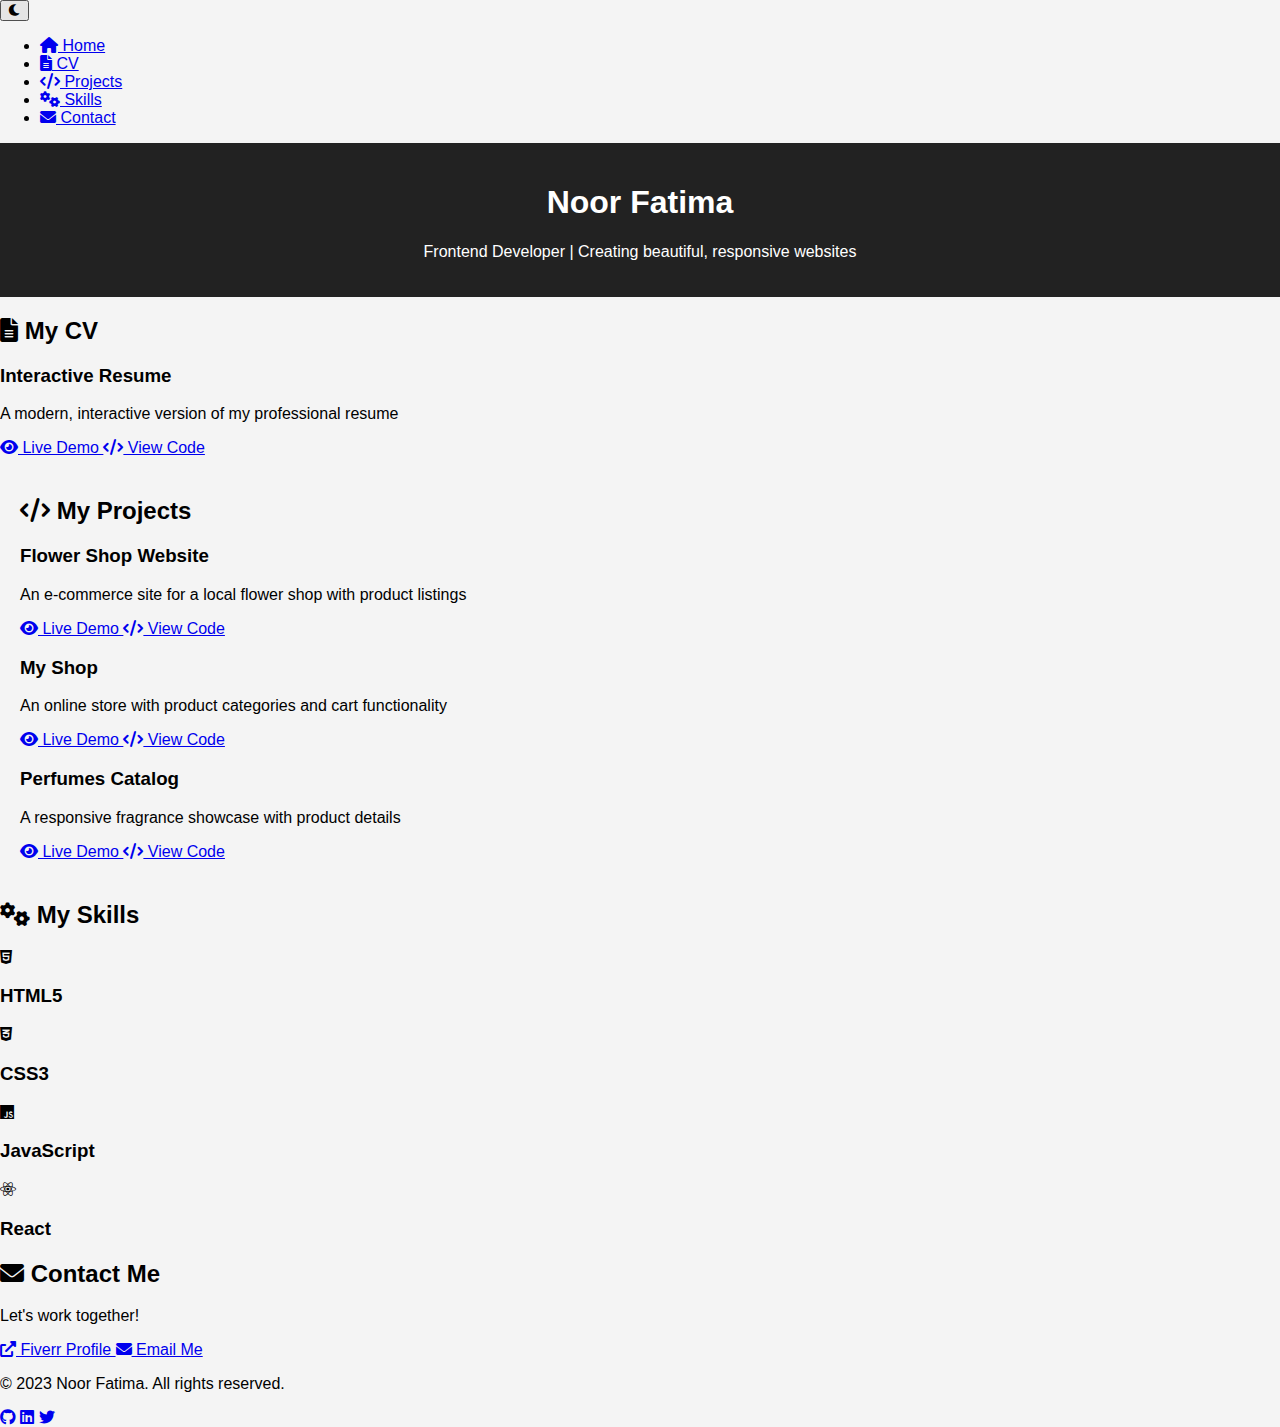
<file: index.html>
<!DOCTYPE html>
<html lang="en">
<head>
    <meta charset="UTF-8">
    <meta name="viewport" content="width=device-width, initial-scale=1.0">
    <title>Noor Fatima | Frontend Developer</title>
    <meta name="description" content="Portfolio of Noor Fatima, Frontend Developer">
    <link rel="stylesheet" href="main.css">
    <link rel="stylesheet" href="https://cdnjs.cloudflare.com/ajax/libs/font-awesome/6.0.0/css/all.min.css">
</head>
<body>
    <!-- Dark Mode Toggle -->
    <button id="darkModeToggle" aria-label="Toggle dark mode">
        <i class="fas fa-moon"></i>
    </button>

    <!-- Navigation Menu -->
    <nav>
        <ul>
            <li><a href="#home"><i class="fas fa-home"></i> Home</a></li>
            <li><a href="#cv"><i class="fas fa-file-alt"></i> CV</a></li>
            <li><a href="#projects"><i class="fas fa-code"></i> Projects</a></li>
            <li><a href="#skills"><i class="fas fa-cogs"></i> Skills</a></li>
            <li><a href="#contact"><i class="fas fa-envelope"></i> Contact</a></li>
        </ul>
    </nav>

    <header id="home">
        <h1>Noor Fatima</h1>
        <p>Frontend Developer | Creating beautiful, responsive websites</p>
    </header>

    <main>
        <!-- CV Section -->
        <section id="cv">
            <h2><i class="fas fa-file-alt"></i> My CV</h2>
            <div class="card">
                <h3>Interactive Resume</h3>
                <p>A modern, interactive version of my professional resume</p>
                <div class="links">
                    <a href="proojects/noor-aulakh-project/noor-aulakh.html" class="btn-primary">
                        <i class="fas fa-eye"></i> Live Demo
                    </a>
                    <a href="https://github.com/saweraaulakh/nooraulakh-portfolio/main/proojects/noor-aulakh-project" target="_blank" class="btn-secondary">
                        <i class="fas fa-code"></i> View Code
                    </a>
                </div>
            </div>
        </section>

        <!-- Projects Section -->
        <section id="projects">
            <h2><i class="fas fa-code"></i> My Projects</h2>
            
            <!-- Flower Shop Project -->
            <div class="card">
                <h3>Flower Shop Website</h3>
                <p>An e-commerce site for a local flower shop with product listings</p>
                <div class="links">
                    <a href="proojects/flower-shop/index.html" class="btn-primary">
                        <i class="fas fa-eye"></i> Live Demo
                    </a>
                    <a href="https://github.com/saweraaulakh/nooraulakh-portfolio/proojects/flower-shop" target="_blank" class="btn-secondary">
                        <i class="fas fa-code"></i> View Code
                    </a>
                </div>
            </div>
            
            <!-- My Shop Project -->
            <div class="card">
                <h3>My Shop</h3>
                <p>An online store with product categories and cart functionality</p>
                <div class="links">
                    <a href="proojects/my-shop/index.html" class="btn-primary">
                        <i class="fas fa-eye"></i> Live Demo
                    </a>
                    <a href="https://github.com/saweraaulakh/nooraulakh-portfolio/proojects/my-shop" target="_blank" class="btn-secondary">
                        <i class="fas fa-code"></i> View Code
                    </a>
                </div>
            </div>
            
            <!-- Perfumes Project -->
            <div class="card">
                <h3>Perfumes Catalog</h3>
                <p>A responsive fragrance showcase with product details</p>
                <div class="links">
                    <a href="proojects/perfumes/fragrance.html" class="btn-primary">
                        <i class="fas fa-eye"></i> Live Demo
                    </a>
                    <a href="https://github.com/saweraaulakh/nooraulakh-portfolio/proojects/perfumes" target="_blank" class="btn-secondary">
                        <i class="fas fa-code"></i> View Code
                    </a>
                </div>
            </div>
        </section>

        <!-- Skills Section -->
        <section id="skills">
            <h2><i class="fas fa-cogs"></i> My Skills</h2>
            <div class="skills-grid">
                <div class="skill">
                    <i class="fab fa-html5"></i>
                    <h3>HTML5</h3>
                    <div class="skill-bar">
                        <div class="skill-level" style="width: 95%"></div>
                    </div>
                </div>
                <div class="skill">
                    <i class="fab fa-css3-alt"></i>
                    <h3>CSS3</h3>
                    <div class="skill-bar">
                        <div class="skill-level" style="width: 90%"></div>
                    </div>
                </div>
                <div class="skill">
                    <i class="fab fa-js"></i>
                    <h3>JavaScript</h3>
                    <div class="skill-bar">
                        <div class="skill-level" style="width: 80%"></div>
                    </div>
                </div>
                <div class="skill">
                    <i class="fab fa-react"></i>
                    <h3>React</h3>
                    <div class="skill-bar">
                        <div class="skill-level" style="width: 75%"></div>
                    </div>
                </div>
            </div>
        </section>

        <!-- Contact Section -->
        <section id="contact">
            <h2><i class="fas fa-envelope"></i> Contact Me</h2>
            <div class="card">
                <p>Let's work together!</p>
                <div class="contact-links">
                    <a href="https://www.fiverr.com/s/42omeLB" target="_blank" class="btn-primary">
                        <i class="fas fa-external-link-alt"></i> Fiverr Profile
                    </a>
                    <a href="mailto:saweraaulakh@gmail.com" class="btn-secondary">
                        <i class="fas fa-envelope"></i> Email Me
                    </a>
                </div>
            </div>
        </section>
    </main>

    <footer>
        <p>&copy; 2023 Noor Fatima. All rights reserved.</p>
        <div class="social-links">
            <a href="https://github.com/saweraaulakh/noorfatima-portfolio" target="_blank"><i class="fab fa-github"></i></a>
            <a href="https://www.linkedin.com/in/noor-fatima-7650a52a0?utm_source=share&utm_campaign=share_via&utm_content=profile&utm_medium=ios_app" target="_blank"><i class="fab fa-linkedin"></i></a>
            <a href="https://x.com/fat22855599?t=Ir41ZxqrXtH9WHf6BlqZMg&s=08" target="_blank"><i class="fab fa-twitter"></i></a>
        </div>
    </footer>

    <script src="script.js"></script>
</body>
</html>
</file>
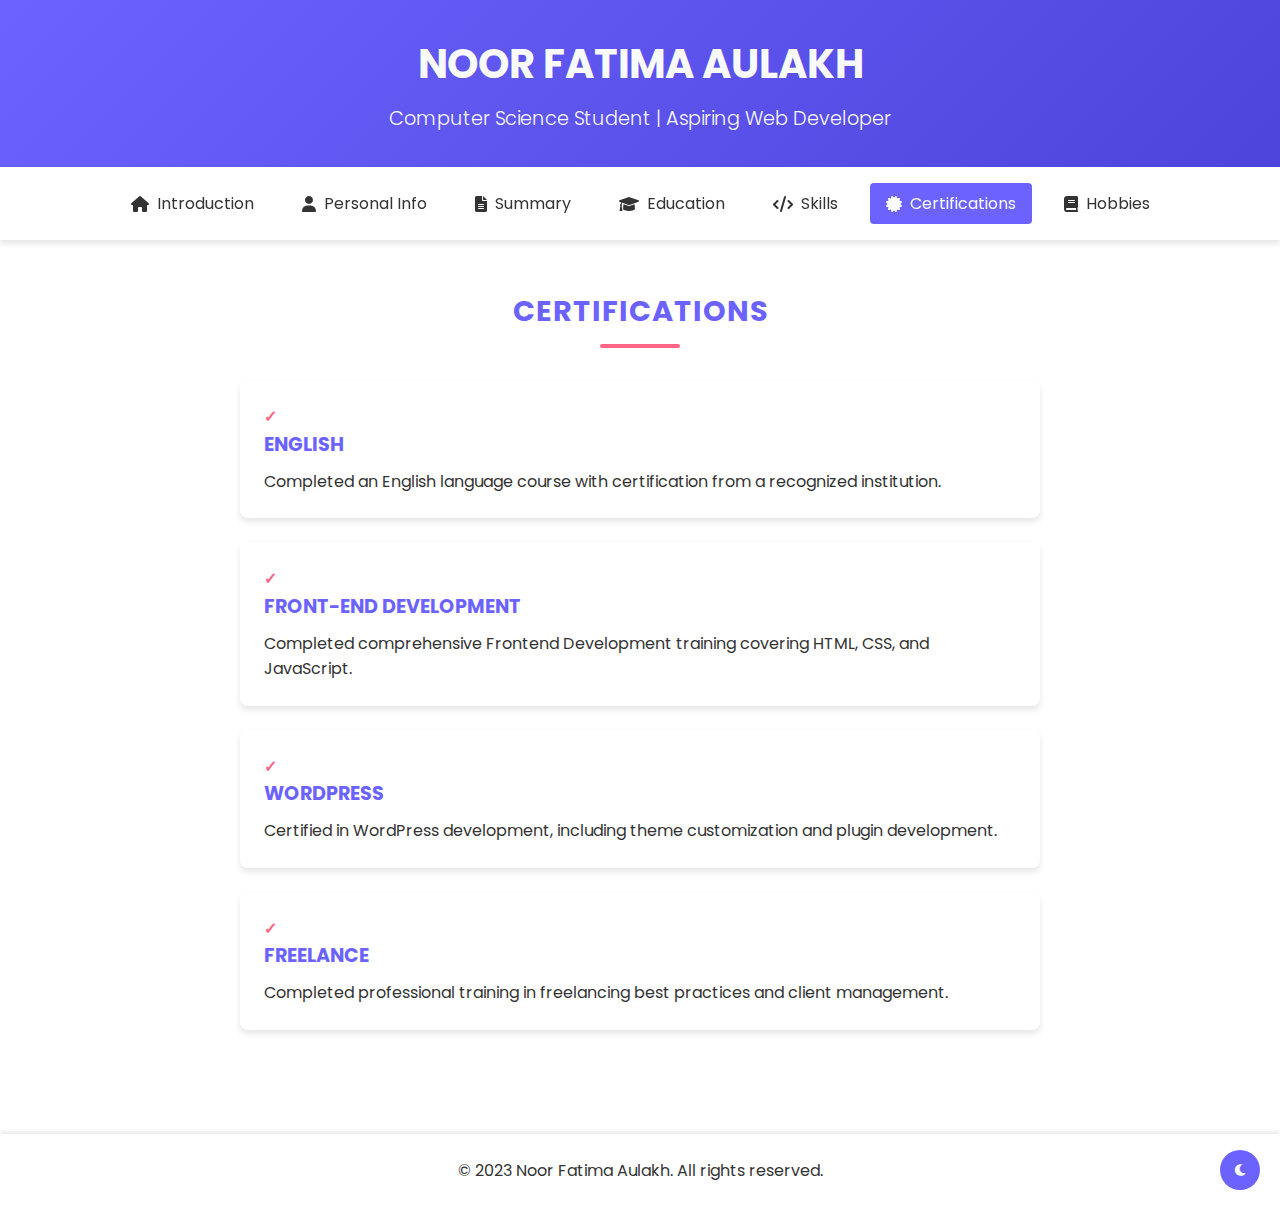
<file: proojects/noor-aulakh-project/cer.html>
<!DOCTYPE html>
<html lang="en">
<head>
    <meta charset="UTF-8">
    <meta name="viewport" content="width=device-width, initial-scale=1.0">
    <title>Certifications - Noor Fatima Aulakh</title>
    <link rel="stylesheet" href="styles.css">
    <link href="https://fonts.googleapis.com/css2?family=Poppins:wght@300;400;600;700&display=swap" rel="stylesheet">
    <link rel="stylesheet" href="https://cdnjs.cloudflare.com/ajax/libs/font-awesome/6.0.0-beta3/css/all.min.css">
</head>
<body>
    <header>
        <div class="container">
            <h1>NOOR FATIMA AULAKH</h1>
            <p class="tagline">Computer Science Student | Aspiring Web Developer</p>
        </div>
    </header>

    <nav id="main-nav">
        <div class="container">
            <ul>
                <li><a href="intro.html"><i class="fas fa-home"></i> Introduction</a></li>
                <li><a href="P.I.html"><i class="fas fa-user"></i> Personal Info</a></li>
                <li><a href="P S.html"><i class="fas fa-file-alt"></i> Summary</a></li>
                <li><a href="edu.html"><i class="fas fa-graduation-cap"></i> Education</a></li>
                <li><a href="SKILLS.html"><i class="fas fa-code"></i> Skills</a></li>
                <li><a href="cer.html" class="active"><i class="fas fa-certificate"></i> Certifications</a></li>
                <li><a href="hobby.html"><i class="fas fa-book"></i> Hobbies</a></li>
            </ul>
            <div class="mobile-menu-btn">
                <i class="fas fa-bars"></i>
            </div>
        </div>
    </nav>

    <main class="container certifications-page">
        <h6>CERTIFICATIONS</h6>
        
        <div class="certification-item">
            <strong>ENGLISH</strong>
            <p>Completed an English language course with certification from a recognized institution.</p>
        </div>
        
        <div class="certification-item">
            <strong>FRONT-END DEVELOPMENT</strong>
            <p>Completed comprehensive Frontend Development training covering HTML, CSS, and JavaScript.</p>
        </div>
        
        <div class="certification-item">
            <strong>WORDPRESS</strong>
            <p>Certified in WordPress development, including theme customization and plugin development.</p>
        </div>
        
        <div class="certification-item">
            <strong>FREELANCE</strong>
            <p>Completed professional training in freelancing best practices and client management.</p>
        </div>
    </main>

    <footer>
        <div class="container">
            <p>&copy; 2023 Noor Fatima Aulakh. All rights reserved.</p>
        
            <button id="theme-toggle" title="Toggle dark mode">
                <i class="fas fa-moon"></i>
            </button>
        </div>
    </footer>

    <script src="script.js"></script>
</body>
</html>
</file>
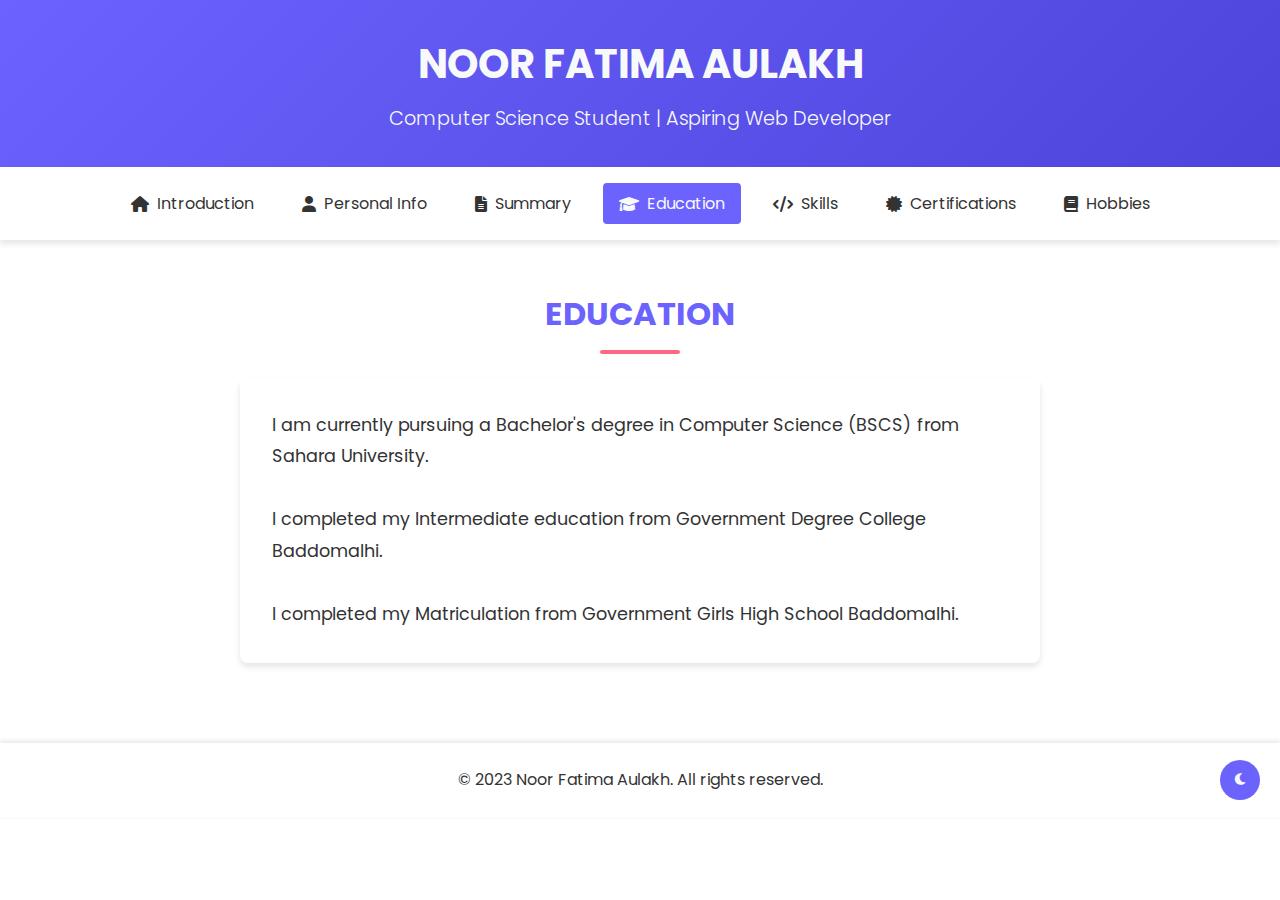
<file: proojects/noor-aulakh-project/edu.html>
<!DOCTYPE html>
<html lang="en">
<head>
    <meta charset="UTF-8">
    <meta name="viewport" content="width=device-width, initial-scale=1.0">
    <title>Education - Noor Fatima Aulakh</title>
    <link rel="stylesheet" href="styles.css">
    <link href="https://fonts.googleapis.com/css2?family=Poppins:wght@300;400;600;700&display=swap" rel="stylesheet">
    <link rel="stylesheet" href="https://cdnjs.cloudflare.com/ajax/libs/font-awesome/6.0.0-beta3/css/all.min.css">
</head>
<body>
    <header>
        <div class="container">
            <h1>NOOR FATIMA AULAKH</h1>
            <p class="tagline">Computer Science Student | Aspiring Web Developer</p>
        </div>
    </header>

    <nav id="main-nav">
        <div class="container">
            <ul>
                <li><a href="intro.html"><i class="fas fa-home"></i> Introduction</a></li>
                <li><a href="P.I.html"><i class="fas fa-user"></i> Personal Info</a></li>
                <li><a href="P S.html"><i class="fas fa-file-alt"></i> Summary</a></li>
                <li><a href="edu.html" class="active"><i class="fas fa-graduation-cap"></i> Education</a></li>
                <li><a href="SKILLS.html"><i class="fas fa-code"></i> Skills</a></li>
                <li><a href="cer.html"><i class="fas fa-certificate"></i> Certifications</a></li>
                <li><a href="hobby.html"><i class="fas fa-book"></i> Hobbies</a></li>
            </ul>
            <div class="mobile-menu-btn">
                <i class="fas fa-bars"></i>
            </div>
        </div>
    </nav>

    <main class="container education-page">
        <h3>EDUCATION</h3>
        <p>
            I am currently pursuing a Bachelor's degree in Computer Science (BSCS) from Sahara University.<br><br>
            I completed my Intermediate education from Government Degree College Baddomalhi.<br><br>
            I completed my Matriculation from Government Girls High School Baddomalhi.
        </p>
    </main>

    <footer>
        <div class="container">
            <p>&copy; 2023 Noor Fatima Aulakh. All rights reserved.</p>

            <button id="theme-toggle" title="Toggle dark mode">
                <i class="fas fa-moon"></i>
            </button>
        </div>
    </footer>

    <script src="script.js"></script>
</body>
</html>
</file>
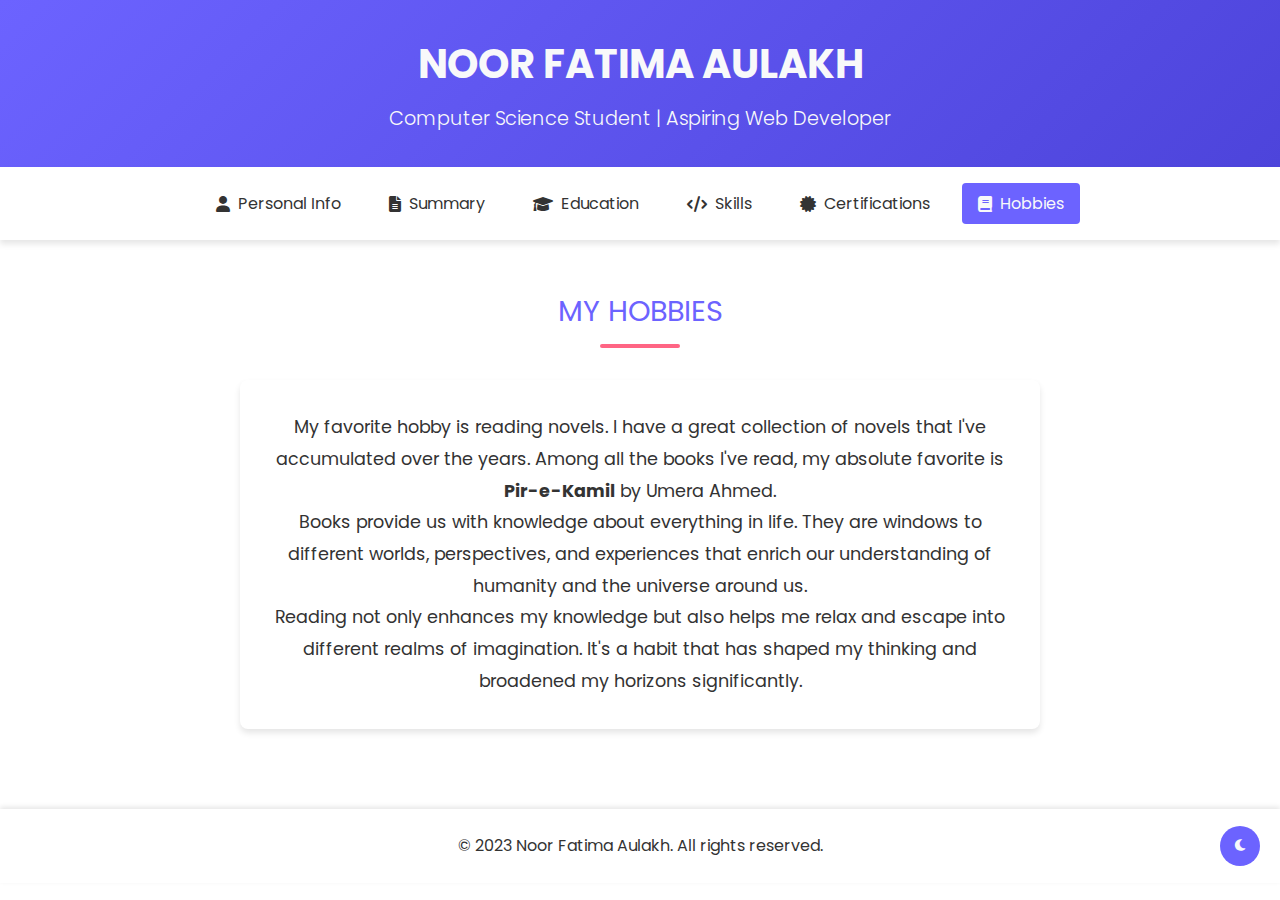
<file: proojects/noor-aulakh-project/hobby.html>
<!DOCTYPE html>
<html lang="en">
<head>
    <meta charset="UTF-8">
    <meta name="viewport" content="width=device-width, initial-scale=1.0">
    <title>Hobbies - Noor Fatima Aulakh</title>
    <link rel="stylesheet" href="styles.css">
    <link href="https://fonts.googleapis.com/css2?family=Poppins:wght@300;400;600;700&display=swap" rel="stylesheet">
    <link rel="stylesheet" href="https://cdnjs.cloudflare.com/ajax/libs/font-awesome/6.0.0-beta3/css/all.min.css">
</head>
<body>
    <header>
        <div class="container">
            <h1>NOOR FATIMA AULAKH</h1>
            <p class="tagline">Computer Science Student | Aspiring Web Developer</p>
        </div>
    </header>

    <nav id="main-nav">
        <div class="container">
            <ul>
                <li><a href="P.I.html"><i class="fas fa-user"></i> Personal Info</a></li>
                <li><a href="P S.html"><i class="fas fa-file-alt"></i> Summary</a></li>
                <li><a href="edu.html"><i class="fas fa-graduation-cap"></i> Education</a></li>
                <li><a href="SKILLS.html"><i class="fas fa-code"></i> Skills</a></li>
                <li><a href="cer.html"><i class="fas fa-certificate"></i> Certifications</a></li>
                <li><a href="hobby.html" class="active"><i class="fas fa-book"></i> Hobbies</a></li>
            </ul>
            <div class="mobile-menu-btn">
                <i class="fas fa-bars"></i>
            </div>
        </div>
    </nav>

    <main class="container hobby-page">
        <h7>MY HOBBIES</h7>
        
        <div class="hobby-content">
            <p>
                My favorite hobby is reading novels. I have a great collection of novels that I've accumulated over the years.
                Among all the books I've read, my absolute favorite is <strong>Pir-e-Kamil</strong> by Umera Ahmed.
            </p>
            <p>
                Books provide us with knowledge about everything in life. They are windows to different worlds, perspectives, 
                and experiences that enrich our understanding of humanity and the universe around us.
            </p>
            <p>
                Reading not only enhances my knowledge but also helps me relax and escape into different realms of imagination.
                It's a habit that has shaped my thinking and broadened my horizons significantly.
            </p>
        </div>
    </main>

    <footer>
        <div class="container">
            <p>&copy; 2023 Noor Fatima Aulakh. All rights reserved.</p>
            <button id="theme-toggle" title="Toggle dark mode">
                <i class="fas fa-moon"></i>
            </button>
        </div>
    </footer>

    <script src="script.js"></script>
</body>
</html>
</file>
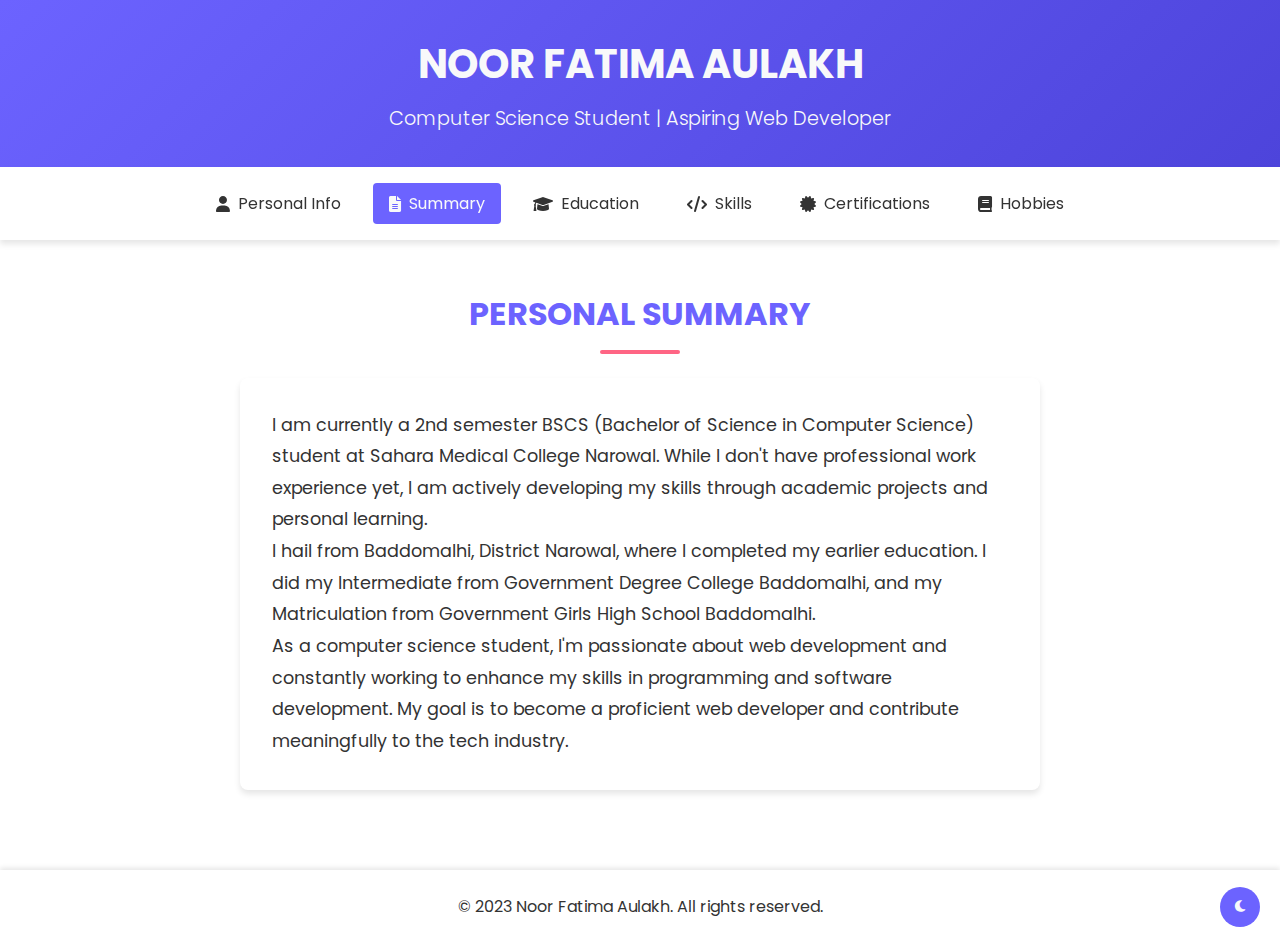
<file: proojects/noor-aulakh-project/P.S.html>
<!DOCTYPE html>
<html lang="en">
<head>
    <meta charset="UTF-8">
    <meta name="viewport" content="width=device-width, initial-scale=1.0">
    <title>Personal Summary - Noor Fatima Aulakh</title>
    <link rel="stylesheet" href="styles.css">
    <link href="https://fonts.googleapis.com/css2?family=Poppins:wght@300;400;600;700&display=swap" rel="stylesheet">
    <link rel="stylesheet" href="https://cdnjs.cloudflare.com/ajax/libs/font-awesome/6.0.0-beta3/css/all.min.css">
</head>
<body>
    <header>
        <div class="container">
            <h1>NOOR FATIMA AULAKH</h1>
            <p class="tagline">Computer Science Student | Aspiring Web Developer</p>
        </div>
    </header>

    <nav id="main-nav">
        <div class="container">
            <ul>
                <li><a href="P.I.html"><i class="fas fa-user"></i> Personal Info</a></li>
                <li><a href="P S.html" class="active"><i class="fas fa-file-alt"></i> Summary</a></li>
                <li><a href="edu.html"><i class="fas fa-graduation-cap"></i> Education</a></li>
                <li><a href="SKILLS.html"><i class="fas fa-code"></i> Skills</a></li>
                <li><a href="cer.html"><i class="fas fa-certificate"></i> Certifications</a></li>
                <li><a href="hobby.html"><i class="fas fa-book"></i> Hobbies</a></li>
            </ul>
            <div class="mobile-menu-btn">
                <i class="fas fa-bars"></i>
            </div>
        </div>
    </nav>

    <main class="container summary-page">
        <h3>PERSONAL SUMMARY</h3>
        
        <div class="summary-content">
            <p>
                I am currently a 2nd semester BSCS (Bachelor of Science in Computer Science) student at Sahara Medical College Narowal.
                While I don't have professional work experience yet, I am actively developing my skills through academic projects and personal learning.
            </p>
            <p>
                I hail from Baddomalhi, District Narowal, where I completed my earlier education. I did my Intermediate from Government Degree College Baddomalhi,
                and my Matriculation from Government Girls High School Baddomalhi.
            </p>
            <p>
                As a computer science student, I'm passionate about web development and constantly working to enhance my skills in programming and software development.
                My goal is to become a proficient web developer and contribute meaningfully to the tech industry.
            </p>
        </div>
    </main>

    <footer>
        <div class="container">
            <p>&copy; 2023 Noor Fatima Aulakh. All rights reserved.</p>
            <button id="theme-toggle" title="Toggle dark mode">
                <i class="fas fa-moon"></i>
            </button>
        </div>
    </footer>

    <script src="script.js"></script>
</body>
</html>
</file>
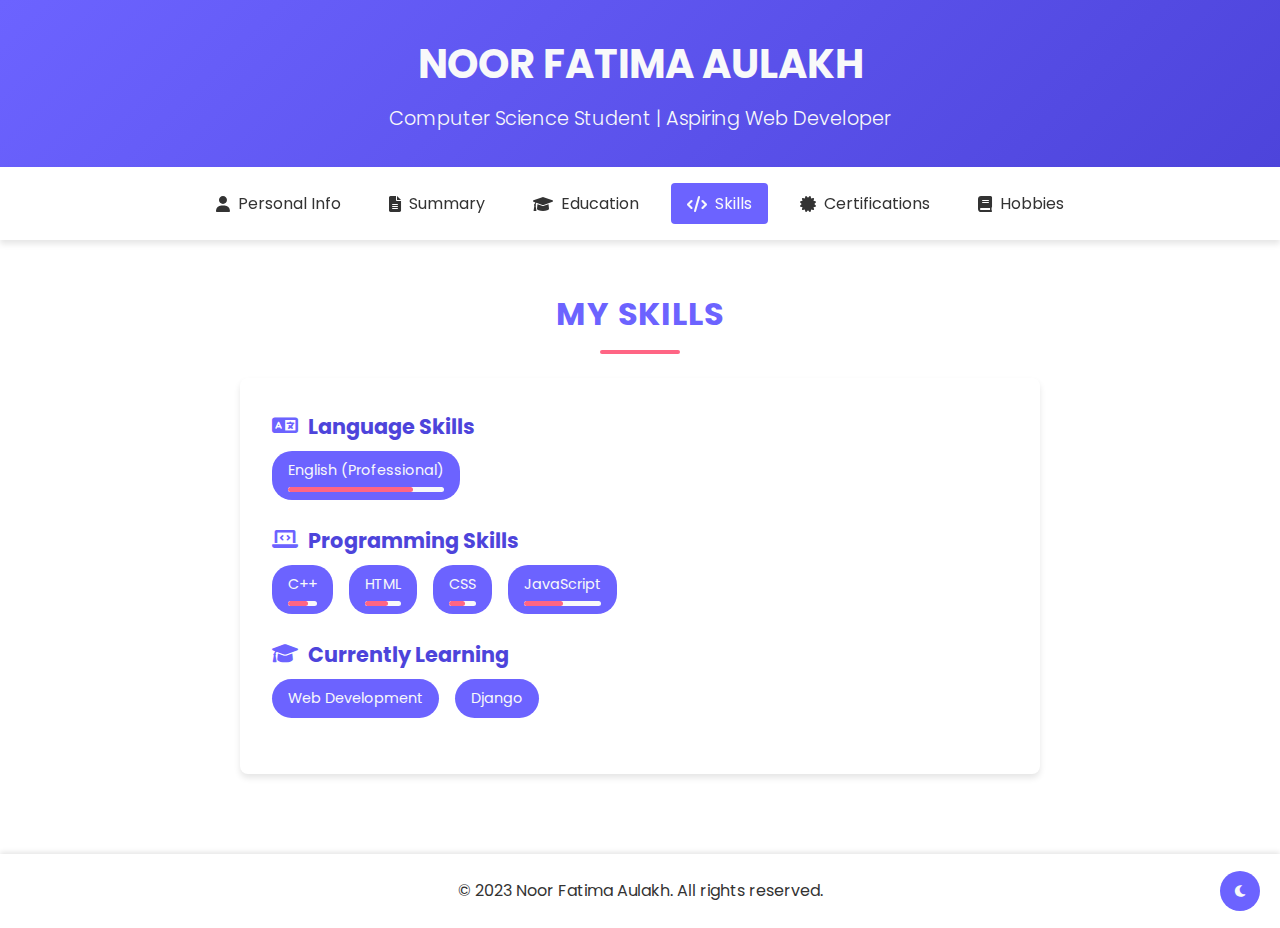
<file: proojects/noor-aulakh-project/SKILLS.html>
<!DOCTYPE html>
<html lang="en">
<head>
    <meta charset="UTF-8">
    <meta name="viewport" content="width=device-width, initial-scale=1.0">
    <title>Skills - Noor Fatima Aulakh</title>
    <link rel="stylesheet" href="styles.css">
    <link href="https://fonts.googleapis.com/css2?family=Poppins:wght@300;400;600;700&display=swap" rel="stylesheet">
    <link rel="stylesheet" href="https://cdnjs.cloudflare.com/ajax/libs/font-awesome/6.0.0-beta3/css/all.min.css">
</head>
<body>
    <header>
        <div class="container">
            <h1>NOOR FATIMA AULAKH</h1>
            <p class="tagline">Computer Science Student | Aspiring Web Developer</p>
        </div>
    </header>

    <nav id="main-nav">
        <div class="container">
            <ul>
                <li><a href="P.I.html"><i class="fas fa-user"></i> Personal Info</a></li>
                <li><a href="P S.html"><i class="fas fa-file-alt"></i> Summary</a></li>
                <li><a href="edu.html"><i class="fas fa-graduation-cap"></i> Education</a></li>
                <li><a href="SKILLS.html" class="active"><i class="fas fa-code"></i> Skills</a></li>
                <li><a href="cer.html"><i class="fas fa-certificate"></i> Certifications</a></li>
                <li><a href="hobby.html"><i class="fas fa-book"></i> Hobbies</a></li>
            </ul>
            <div class="mobile-menu-btn">
                <i class="fas fa-bars"></i>
            </div>
        </div>
    </nav>

    <main class="container skills-page">
        <h5>MY SKILLS</h5>
        
        <div class="skills-container">
            <div class="skill-category">
                <h6><i class="fas fa-language"></i> Language Skills</h6>
                <div class="skill-items">
                    <div class="skill-item">
                        English (Professional)
                        <div class="skill-level">
                            <div class="skill-level-bar" style="width: 80%"></div>
                        </div>
                    </div>
                </div>
            </div>
            
            <div class="skill-category">
                <h6><i class="fas fa-laptop-code"></i> Programming Skills</h6>
                <div class="skill-items">
                    <div class="skill-item">
                        C++
                        <div class="skill-level">
                            <div class="skill-level-bar" style="width: 70%"></div>
                        </div>
                    </div>
                    <div class="skill-item">
                        HTML
                        <div class="skill-level">
                            <div class="skill-level-bar" style="width: 65%"></div>
                        </div>
                    </div>
                    <div class="skill-item">
                        CSS
                        <div class="skill-level">
                            <div class="skill-level-bar" style="width: 60%"></div>
                        </div>
                    </div>
                    <div class="skill-item">
                        JavaScript
                        <div class="skill-level">
                            <div class="skill-level-bar" style="width: 50%"></div>
                        </div>
                    </div>
                </div>
            </div>
            
            <div class="skill-category">
                <h6><i class="fas fa-graduation-cap"></i> Currently Learning</h6>
                <div class="skill-items">
                    <div class="skill-item">
                        Web Development
                    </div>
                    <div class="skill-item">
                        Django
                    </div>
                </div>
            </div>
        </div>
    </main>

    <footer>
        <div class="container">
            <p>&copy; 2023 Noor Fatima Aulakh. All rights reserved.</p>
            <button id="theme-toggle" title="Toggle dark mode">
                <i class="fas fa-moon"></i>
            </button>
        </div>
    </footer>

    <script src="script.js"></script>
</body>
</html>
</file>
<file: main.css>
body {
    font-family: Arial;
    margin: 0;
    background: #f4f4f4;
}

header {
    background: #222;
    color: white;
    padding: 20px;
    text-align: center;
}

#projects {
    padding: 20px;
}

.project {
    background: white;
    margin: 10px 0;
    padding: 15px;
    border-radius: 10px;
    box-shadow: 0 2px 4px gray;
}
.project a {
    color: #007BFF;
    margin-right: 10px;
    text-decoration: none;
}
</file>
<file: proojects/noor-aulakh-project/styles.css>
:root {
    --primary-color: #6c63ff;
    --secondary-color: #4d44db;
    --accent-color: #ff6584;
    --light-color: #f8f9fa;
    --dark-color: #343a40;
    --text-color: #333;
    --text-light: #f8f9fa;
    --bg-color: #ffffff;
    --card-bg: #ffffff;
    --shadow: 0 4px 6px rgba(0, 0, 0, 0.1);
}

[data-theme="dark"] {
    --primary-color: #7c73ff;
    --secondary-color: #5d54eb;
    --accent-color: #ff7584;
    --light-color: #343a40;
    --dark-color: #f8f9fa;
    --text-color: #f8f9fa;
    --text-light: #333;
    --bg-color: #222;
    --card-bg: #333;
    --shadow: 0 4px 6px rgba(0, 0, 0, 0.3);
}

* {
    margin: 0;
    padding: 0;
    box-sizing: border-box;
}

body {
    font-family: 'Poppins', sans-serif;
    line-height: 1.6;
    color: var(--text-color);
    background-color: var(--bg-color);
    transition: all 0.3s ease;
}

.container {
    width: 90%;
    max-width: 1200px;
    margin: 0 auto;
    padding: 0 20px;
}

header {
    background: linear-gradient(135deg, var(--primary-color), var(--secondary-color));
    color: var(--text-light);
    padding: 2rem 0;
    text-align: center;
    box-shadow: var(--shadow);
}

header h1 {
    font-size: 2.5rem;
    margin-bottom: 0.5rem;
}

.tagline {
    font-size: 1.2rem;
    font-weight: 300;
}

nav {
    background-color: var(--card-bg);
    box-shadow: var(--shadow);
    position: sticky;
    top: 0;
    z-index: 100;
}

nav ul {
    display: flex;
    justify-content: center;
    list-style: none;
    padding: 1rem 0;
}

nav ul li a {
    color: var(--text-color);
    text-decoration: none;
    padding: 0.5rem 1rem;
    margin: 0 0.5rem;
    border-radius: 4px;
    transition: all 0.3s ease;
    display: flex;
    align-items: center;
}

nav ul li a i {
    margin-right: 8px;
}

nav ul li a:hover, nav ul li a.active {
    background-color: var(--primary-color);
    color: var(--text-light);
}

.mobile-menu-btn {
    display: none;
    cursor: pointer;
    padding: 10px;
}

.intro-section {
    display: flex;
    flex-wrap: wrap;
    justify-content: space-between;
    align-items: center;
    padding: 3rem 0;
    gap: 2rem;
}

.profile-image {
    flex: 1;
    min-width: 300px;
    text-align: center;
}

.profile-image img {
    width: 200px;
    height: 200px;
    border-radius: 50%;
    object-fit: cover;
    border: 5px solid var(--primary-color);
    box-shadow: var(--shadow);
    transition: transform 0.3s ease;
}

.profile-image img:hover {
    transform: scale(1.05);
}

.intro-content {
    flex: 2;
    min-width: 300px;
}

.intro-content h2 {
    color: var(--primary-color);
    margin-bottom: 1rem;
    font-size: 2rem;
}

.intro-content p {
    margin-bottom: 1rem;
    font-size: 1.1rem;
}

/* Personal Information Page Styles */
.personal-info-page {
    padding: 3rem 0;
    text-align: center;
}

.personal-info-page h1 {
    color: var(--primary-color);
    font-size: 2rem;
    margin-bottom: 2rem;
    position: relative;
}

.personal-info-page h1::after {
    content: '';
    display: block;
    width: 80px;
    height: 4px;
    background: var(--accent-color);
    margin: 10px auto;
    border-radius: 2px;
}

.profile-photo {
    width: 200px;
    height: 200px;
    border-radius: 50%;
    object-fit: cover;
    border: 5px solid var(--primary-color);
    box-shadow: var(--shadow);
    margin-bottom: 1.5rem;
    transition: transform 0.3s ease;
}

.profile-photo:hover {
    transform: scale(1.05);
}

.contact-info {
    background-color: var(--card-bg);
    padding: 2rem;
    border-radius: 8px;
    box-shadow: var(--shadow);
    max-width: 600px;
    margin: 0 auto;
    text-align: left;
}

.contact-info p {
    margin-bottom: 1rem;
    font-size: 1.1rem;
    line-height: 1.8;
}

.contact-info a {
    color: var(--primary-color);
    text-decoration: none;
    transition: color 0.3s ease;
}

.contact-info a:hover {
    color: var(--accent-color);
    text-decoration: underline;
}

/* Hobby Page Styles */
.hobby-page {
    padding: 3rem 0;
    text-align: center;
}

.hobby-page h7 {
    color: var(--primary-color);
    font-size: 1.8rem;
    margin-bottom: 2rem;
    display: block;
    position: relative;
}

.hobby-page h7::after {
    content: '';
    display: block;
    width: 80px;
    height: 4px;
    background: var(--accent-color);
    margin: 10px auto;
    border-radius: 2px;
}

.hobby-content {
    background-color: var(--card-bg);
    padding: 2rem;
    border-radius: 8px;
    box-shadow: var(--shadow);
    max-width: 800px;
    margin: 0 auto;
    font-size: 1.1rem;
    line-height: 1.8;
}

/* Personal Summary Page Styles */
.summary-page {
    padding: 3rem 0;
}

.summary-page h3 {
    color: var(--primary-color);
    font-size: 2rem;
    margin-bottom: 1.5rem;
    text-align: center;
    position: relative;
}

.summary-page h3::after {
    content: '';
    display: block;
    width: 80px;
    height: 4px;
    background: var(--accent-color);
    margin: 10px auto;
    border-radius: 2px;
}

.summary-content {
    background-color: var(--card-bg);
    padding: 2rem;
    border-radius: 8px;
    box-shadow: var(--shadow);
    max-width: 800px;
    margin: 0 auto;
    line-height: 1.8;
    font-size: 1.1rem;
}

.summary-content br {
    display: block;
    margin-bottom: 1rem;
}

/* Skills Page Styles */
.skills-page {
    padding: 3rem 0;
}

.skills-page h5 {
    color: var(--primary-color);
    font-size: 2rem;
    margin-bottom: 1.5rem;
    text-align: center;
    position: relative;
    text-transform: uppercase;
    letter-spacing: 1px;
}

.skills-page h5::after {
    content: '';
    display: block;
    width: 80px;
    height: 4px;
    background: var(--accent-color);
    margin: 10px auto;
    border-radius: 2px;
}

.skills-container {
    background-color: var(--card-bg);
    padding: 2rem;
    border-radius: 8px;
    box-shadow: var(--shadow);
    max-width: 800px;
    margin: 0 auto;
}

.skill-category {
    margin-bottom: 1.5rem;
}

.skill-category h6 {
    color: var(--secondary-color);
    font-size: 1.3rem;
    margin-bottom: 0.5rem;
    display: flex;
    align-items: center;
}

.skill-category h6 i {
    margin-right: 10px;
    color: var(--primary-color);
}

.skill-items {
    display: flex;
    flex-wrap: wrap;
    gap: 1rem;
}

.skill-item {
    background-color: var(--primary-color);
    color: var(--text-light);
    padding: 0.5rem 1rem;
    border-radius: 20px;
    font-size: 0.9rem;
    transition: all 0.3s ease;
}

.skill-item:hover {
    background-color: var(--secondary-color);
    transform: translateY(-3px);
}

.skill-level {
    height: 5px;
    background-color: var(--light-color);
    border-radius: 5px;
    margin-top: 5px;
    overflow: hidden;
}

.skill-level-bar {
    height: 100%;
    background-color: var(--accent-color);
    border-radius: 5px;
}

/* Responsive adjustments */
@media (max-width: 768px) {
    .skills-container {
        padding: 1.5rem;
    }
    
    .skills-page h5 {
        font-size: 1.5rem;
    }
}

/* Education Page Styles */
.education-page {
    padding: 3rem 0;
}

.education-page h3 {
    color: var(--primary-color);
    font-size: 2rem;
    margin-bottom: 1.5rem;
    text-align: center;
    position: relative;
}

.education-page h3::after {
    content: '';
    display: block;
    width: 80px;
    height: 4px;
    background: var(--accent-color);
    margin: 10px auto;
    border-radius: 2px;
}

.education-page p {
    background-color: var(--card-bg);
    padding: 2rem;
    border-radius: 8px;
    box-shadow: var(--shadow);
    max-width: 800px;
    margin: 0 auto;
    line-height: 1.8;
    font-size: 1.1rem;
}

.education-page br {
    display: block;
    margin-bottom: 1rem;
}

/* Certifications Page Styles */
.certifications-page {
    padding: 3rem 0;
}

.certifications-page h6 {
    color: var(--primary-color);
    font-size: 1.8rem;
    margin-bottom: 2rem;
    text-align: center;
    text-transform: uppercase;
    letter-spacing: 1px;
    position: relative;
}

.certifications-page h6::after {
    content: '';
    display: block;
    width: 80px;
    height: 4px;
    background: var(--accent-color);
    margin: 10px auto;
    border-radius: 2px;
}

.certification-item {
    background-color: var(--card-bg);
    padding: 1.5rem;
    margin-bottom: 1.5rem;
    border-radius: 8px;
    box-shadow: var(--shadow);
    max-width: 800px;
    margin-left: auto;
    margin-right: auto;
    transition: transform 0.3s ease;
}

.certification-item:hover {
    transform: translateY(-5px);
}

.certification-item strong {
    color: var(--primary-color);
    font-size: 1.2rem;
    display: block;
    margin-bottom: 0.5rem;
}

.certification-item::before {
    content: '✓';
    color: var(--accent-color);
    font-weight: bold;
    margin-right: 10px;
}

/* Responsive adjustments */
@media (max-width: 768px) {
    .education-page p,
    .certification-item {
        padding: 1.5rem;
    }
    
    .education-page h3,
    .certifications-page h6 {
        font-size: 1.5rem;
    }
}

.social-links {
    margin-top: 1.5rem;
}

.social-links a {
    display: inline-block;
    margin-right: 1rem;
    color: var(--primary-color);
    font-size: 1.5rem;
    transition: color 0.3s ease;
}

.social-links a:hover {
    color: var(--accent-color);
}

.fiverr-btn {
    display: inline-block;
    background-color: #1dbf73; /* Fiverr's green color */
    color: white;
    padding: 10px 20px;
    border-radius: 4px;
    text-decoration: none;
    font-weight: 600;
    margin-top: 1rem;
    transition: all 0.3s ease;
}

.fiverr-btn:hover {
    background-color: #19a463; /* Darker green */
    transform: translateY(-2px);
    box-shadow: 0 4px 8px rgba(0,0,0,0.1);
}

.fiverr-btn i {
    margin-right: 8px;
}

footer {
    background-color: var(--card-bg);
    color: var(--text-color);
    text-align: center;
    padding: 1.5rem 0;
    margin-top: 2rem;
    box-shadow: 0 -2px 5px rgba(0, 0, 0, 0.1);
    position: relative;
}

#theme-toggle {
    position: absolute;
    right: 20px;
    top: 50%;
    transform: translateY(-50%);
    background: var(--primary-color);
    color: var(--text-light);
    border: none;
    border-radius: 50%;
    width: 40px;
    height: 40px;
    cursor: pointer;
    display: flex;
    align-items: center;
    justify-content: center;
    transition: all 0.3s ease;
}

#theme-toggle:hover {
    background: var(--secondary-color);
}

@media (max-width: 768px) {
    nav ul {
        display: none;
        flex-direction: column;
        position: absolute;
        top: 100%;
        left: 0;
        width: 100%;
        background-color: var(--card-bg);
        box-shadow: var(--shadow);
    }

    nav ul.show {
        display: flex;
    }

    nav ul li {
        text-align: center;
        margin: 0.5rem 0;
    }

    .mobile-menu-btn {
        display: block;
        position: absolute;
        right: 20px;
        top: 50%;
        transform: translateY(-50%);
    }

    header h1 {
        font-size: 2rem;
    }

    .tagline {
        font-size: 1rem;
    }
}
</file>
